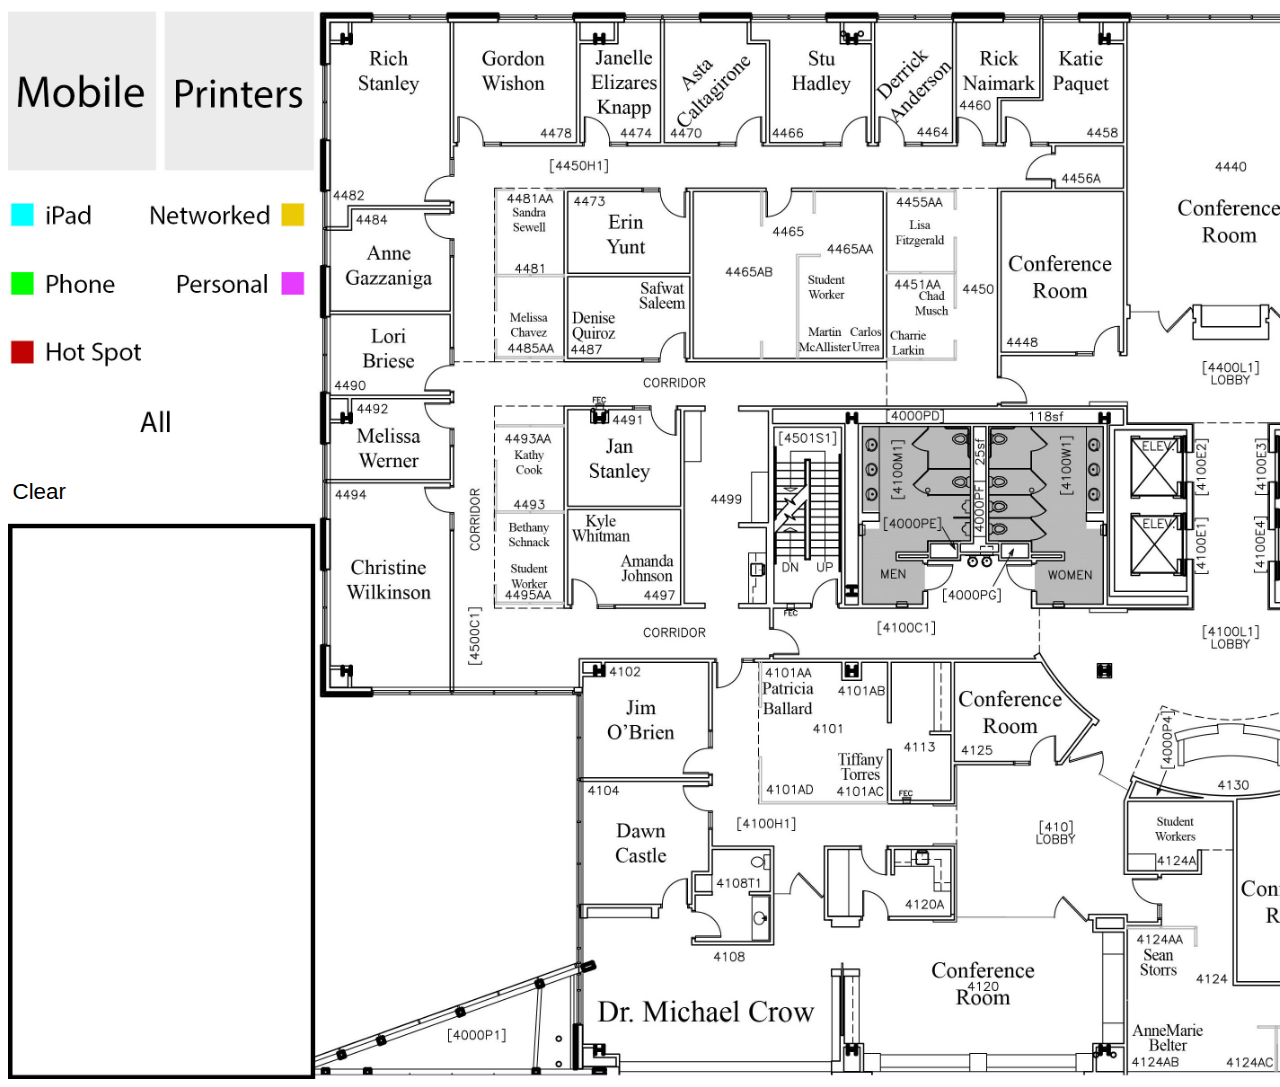
<file: index.html>
<!DOCTYPE html>
<html>

<body>
    <a id="clear" onclick="openOrig()">Clear</a>
    <span class="eqLabel" id="Mobile" onclick="openMobile()"></span>
    <div class="image" id="imageMobile"></div>
    <span class="eqLabel" id="Printers" onclick="openPrinters()"></span>
    <div class="image" id="imagePrinters"></div>
    <span class="eqLabel" id="iPad" onclick="openiPad()"></span>
    <div class="image" id="imageiPad"></div>
    <span class="eqLabel" id="Phone" onclick="openPhone()"></span>
    <div class="image" id="imagePhone"></div>
    <span class="eqLabel" id="HotSpot" onclick="openHotSpot()"></span>
    <div class="image" id="imageHotSpot"></div>
    <span class="eqLabel" id="Networked" onclick="openNetworked()"></span>
    <div class="image" id="imageNetworked"></div>
    <span class="eqLabel" id="Personal" onclick="openPersonal()"></span>
    <div class="image" id="imagePersonal"></div>
    <span class="eqLabel" id="All" onclick="openAll()"></span>
    <div class="image" id="imageAll"></div>
    <div id="r4101AA" onclick="toggleUserInfo(event)"></div>
    <div id="r4101AB" onclick="toggleUserInfo(event)"></div>
    <div id="r4101AC" onclick="toggleUserInfo(event)"></div>
    <div id="r4101AD" onclick="toggleUserInfo(event)"></div>
    <div id="r4102" onclick="toggleUserInfo(event)"></div>
    <div id="r4104" onclick="toggleUserInfo(event)"></div>
    <div id="r4108" onclick="toggleUserInfo(event)"></div>
    <div id="r4120" onclick="toggleUserInfo(event)"></div>
    <div id="r4124A" onclick="toggleUserInfo(event)"></div>
    <div id="r4124AA" onclick="toggleUserInfo(event)"></div>
    <div id="r4124AB" onclick="toggleUserInfo(event)"></div>
    <div id="r4124AC" onclick="toggleUserInfo(event)"></div>
    <div id="r4125" onclick="toggleUserInfo(event)"></div>
    <div id="r4440" onclick="toggleUserInfo(event)"></div>
    <div id="r4448" onclick="toggleUserInfo(event)"></div>
    <div id="r4451AA" onclick="toggleUserInfo(event)"></div>
    <div id="r4451AB" onclick="toggleUserInfo(event)"></div>
    <div id="r4455AA" onclick="toggleUserInfo(event)"></div>
    <div id="r4455AB" onclick="toggleUserInfo(event)"></div>
    <div id="r4458" onclick="toggleUserInfo(event)"></div>
    <div id="r4460" onclick="toggleUserInfo(event)"></div>
    <div id="r4464" onclick="toggleUserInfo(event)"></div>
    <div id="r4465AA" onclick="toggleUserInfo(event)"></div>
    <div id="r4465AB" onclick="toggleUserInfo(event)"></div>
    <div id="r4466" onclick="toggleUserInfo(event)"></div>
    <div id="r4470" onclick="toggleUserInfo(event)"></div>
    <div id="r4473" onclick="toggleUserInfo(event)"></div>
    <div id="r4474" onclick="toggleUserInfo(event)"></div>
    <div id="r4478" onclick="toggleUserInfo(event)"></div>
    <div id="r4481AA" onclick="toggleUserInfo(event)"></div>
    <div id="r4482" onclick="toggleUserInfo(event)"></div>
    <div id="r4484" onclick="toggleUserInfo(event)"></div>
    <div id="r4485AA" onclick="toggleUserInfo(event)"></div>
    <div id="r4487A" onclick="toggleUserInfo(event)"></div>
    <div id="r4487B" onclick="toggleUserInfo(event)"></div>
    <div id="r4490" onclick="toggleUserInfo(event)"></div>
    <div id="r4491" onclick="toggleUserInfo(event)"></div>
    <div id="r4492" onclick="toggleUserInfo(event)"></div>
    <div id="r4493AA" onclick="toggleUserInfo(event)"></div>
    <div id="r4494" onclick="toggleUserInfo(event)"></div>
    <div id="r4495AA" onclick="toggleUserInfo(event)"></div>
    <div id="r4495AB" onclick="toggleUserInfo(event)"></div>
    <div id="r4497A" onclick="toggleUserInfo(event)"></div>
    <div id="r4497B" onclick="toggleUserInfo(event)"></div>
    <div id="userInfoContainer">
        <p id="userName">Rich Stanley</p>
        <p class="userInfo">iPad, Gen 4</p>
        <p class="userInfo">iPhone 7, 64GB</p>
        <p class="userInfo">Personal Printer, HP-M476DW</p>
    </div>
    <div class="image" id="imageOrig"></div>
</body>

<head>
    <meta charset="utf-8">
    <title>UTOWiki</title>
    <script src="PresOffice.js"></script>
    <link rel="stylesheet" href="PresOffice.css">
</head>

</html>
</file>
<file: PresOffice.css>
/* Affects the whole map */

body {
    font-family: Arial, Helvetica, sans-serif;
    width: 100%;
    position: relative;
}


/* Styles for the images */

#imageOrig {
    content: url("PRESOffice_Original.jpg");
    display: block;
}

#imageMobile {
    content: url("PRESOffice_Mobile.jpg");
    display: none;
}

#imagePrinters {
    content: url("PRESOffice_Printers.jpg");
    display: none;
}

#imageiPad {
    content: url("PRESOffice_iPads.jpg");
    display: none;
}

#imagePhone {
    content: url("PRESOffice_Phones.jpg");
    display: none;
}

#imageHotSpot {
    content: url("PRESOffice_Hotspots.jpg");
    display: none;
}

#imageNetworked {
    content: url("PRESOffice_NetworkedPrinters.jpg");
    display: none;
}

#imagePersonal {
    content: url("PRESOffice_PersonalPrinters.jpg");
    display: none;
}

#imageAll {
    content: url("PRESOffice_All.jpg");
    display: none;
}

.image {
    width: 100%;
}


/* Styles and dimensions for the labels */

#Mobile {
    position: absolute;
    left: 0.05%;
    top: 0.45%;
    width: 11.45833%;
    height: 14.5%;
}

#Printers {
    position: absolute;
    left: 12.3%;
    top: 0.45%;
    width: 11.45833%;
    height: 14.5%;
}

#iPad {
    position: absolute;
    left: 0.25%;
    top: 18.2%;
    width: 6.5%;
    height: 2.25%;
}

#Phone {
    position: absolute;
    left: 0.25%;
    top: 24.65%;
    width: 8.5%;
    height: 2.25%;
}

#HotSpot {
    position: absolute;
    left: 0.25%;
    top: 31.1%;
    width: 10.25%;
    height: 2.25%;
}

#Networked {
    position: absolute;
    left: 11.1%;
    top: 18.2%;
    width: 12.15%;
    height: 2.25%;
}

#Personal {
    position: absolute;
    left: 13%;
    top: 24.65%;
    width: 10.25%;
    height: 2.25%;
}

#All {
    position: absolute;
    left: 10.15%;
    top: 37.5%;
    width: 3%;
    height: 2.25%;
}

#clear {
    position: absolute;
    left: 0.35%;
    top: 44%;
    font-size: 1.75vw;
    text-decoration: unset;
    color: black;
    cursor: pointer;
}

.eqLabel:hover {
    cursor: pointer;
}

.eqLabel:hover~#imageOrig {
    display: none;
}

#Mobile:hover+#imageMobile {
    display: block;
}

#Printers:hover+#imagePrinters {
    display: block;
}

#iPad:hover+#imageiPad {
    display: block;
}

#Phone:hover+#imagePhone {
    display: block;
}

#HotSpot:hover+#imageHotSpot {
    display: block;
}

#Networked:hover+#imageNetworked {
    display: block;
}

#Personal:hover+#imagePersonal {
    display: block;
}

#All:hover+#imageAll {
    display: block;
}


/* Styles for info on Map */

#userInfoContainer {
    position: absolute;
    left: 0.3978125%;
    top: 48.5%;
    width: 23.20198%;
    height: 51.4745%;
    display: none;
}

#userName {
    font-size: 4vw;
}

.userInfo {
    font-size: 2vw;
}


/* Styles for room divs on the map */

#r4101AA {
    position: absolute;
    left: 59%;
    top: 61%;
    width: 4.5%;
    height: 6%;
}

#r4101AB {
    position: absolute;
    left: 64.2%;
    top: 61%;
    width: 4.5%;
    height: 6%;
}

#r4101AC {
    position: absolute;
    left: 64.2%;
    top: 68.3%;
    width: 4.5%;
    height: 6%;
}

#r4101AD {
    position: absolute;
    left: 59%;
    top: 68.3%;
    width: 4.5%;
    height: 6%;
}

#r4102 {
    position: absolute;
    left: 45%;
    top: 61%;
    width: 9.7%;
    height: 10.8%;
}

#r4104 {
    position: absolute;
    left: 45%;
    top: 72.4%;
    width: 9.7%;
    height: 11%;
}

#r4108 {
    position: absolute;
    left: 45%;
    top: 85%;
    width: 19.4%;
    height: 13.5%;
}

#r4120 {
    position: absolute;
    left: 66.5%;
    top: 85%;
    width: 18.5%;
    height: 12.7%;
}

#r4124A {
    position: absolute;
    left: 87.5%;
    top: 74.4%;
    width: 8%;
    height: 6%;
}

#r4124AA {
    position: absolute;
    left: 87.5%;
    top: 85.8%;
    width: 5.3%;
    height: 6%;
}

#r4124AB {
    position: absolute;
    left: 87.5%;
    top: 93.5%;
    width: 6%;
    height: 6%;
}

#r4124AC {
    position: absolute;
    left: 93.9%;
    top: 93.5%;
    width: 5.3%;
    height: 6%;
}

#r4125 {
    position: absolute;
    left: 74%;
    top: 61%;
    width: 8%;
    height: 10%;
}

#r4440 {
    position: absolute;
    left: 87.5%;
    top: 1.25%;
    width: 12.5%;
    height: 26.7%;
}

#r4448 {
    position: absolute;
    left: 77.8%;
    top: 17.2%;
    width: 9.3%;
    height: 15%;
}

#r4451AA {
    position: absolute;
    left: 68.6%;
    top: 24.9%;
    width: 5.4%;
    height: 3.9%;
}

#r4451AB {
    position: absolute;
    left: 68.6%;
    top: 28.8%;
    width: 5.4%;
    height: 3.9%;
}

#r4455AA {
    position: absolute;
    left: 68.6%;
    top: 17.2%;
    width: 5.4%;
    height: 3.7%;
}

#r4455AB {
    position: absolute;
    left: 68.6%;
    top: 20.9%;
    width: 5.4%;
    height: 3.7%;
}

#r4458 {
    position: absolute;
    left: 80.9%;
    top: 1.25%;
    width: 6.3%;
    height: 11.3%;
}

#r4460 {
    position: absolute;
    left: 74.2%;
    top: 1.25%;
    width: 6.4%;
    height: 11.3%;
}

#r4464 {
    position: absolute;
    left: 67.8%;
    top: 1.25%;
    width: 6%;
    height: 11.3%;
}

#r4465AA {
    position: absolute;
    left: 61.6%;
    top: 17.2%;
    width: 6.7%;
    height: 15.5%;
}

#r4465AB {
    position: absolute;
    left: 53.6%;
    top: 17.2%;
    width: 5.3%;
    height: 15.5%;
}

#r4466 {
    position: absolute;
    left: 59.6%;
    top: 1.25%;
    width: 7.9%;
    height: 11.3%;
}

#r4470 {
    position: absolute;
    left: 51.4%;
    top: 1.25%;
    width: 7.9%;
    height: 11.3%;
}

#r4473 {
    position: absolute;
    left: 43.8%;
    top: 17.2%;
    width: 9.6%;
    height: 7.6%;
}

#r4474 {
    position: absolute;
    left: 44.8%;
    top: 1.25%;
    width: 6.2%;
    height: 11.3%;
}

#r4478 {
    position: absolute;
    left: 34.9%;
    top: 1.25%;
    width: 9.45266%;
    height: 11.3%;
}

#r4481AA {
    position: absolute;
    left: 38.2%;
    top: 17%;
    width: 5.3%;
    height: 7.8%;
}

#r4482 {
    position: absolute;
    left: 25.1%;
    top: 1.25%;
    width: 9.45266%;
    height: 17.3%;
}

#r4484 {
    position: absolute;
    left: 25.1%;
    top: 18.8%;
    width: 9.45266%;
    height: 9.5%;
}

#r4485AA {
    position: absolute;
    left: 38.2%;
    top: 25%;
    width: 5.3%;
    height: 7.9%;
}

#r4487A {
    position: absolute;
    left: 48.8%;
    top: 25.3%;
    width: 4.5%;
    height: 5%;
}

#r4487B {
    position: absolute;
    left: 43.8%;
    top: 27.8%;
    width: 4.5%;
    height: 5%;
}

#r4490 {
    position: absolute;
    left: 25.1%;
    top: 28.5%;
    width: 9.45266%;
    height: 7.8%;
}

#r4491 {
    position: absolute;
    left: 43.7%;
    top: 37.6%;
    width: 9%;
    height: 9%;
}

#r4492 {
    position: absolute;
    left: 25.1%;
    top: 36.5%;
    width: 9.45266%;
    height: 7.6%;
}

#r4493AA {
    position: absolute;
    left: 38.2%;
    top: 39.2%;
    width: 5.3%;
    height: 7.9%;
}

#r4494 {
    position: absolute;
    left: 25.1%;
    top: 44.3%;
    width: 9.45266%;
    height: 19%;
}

#r4495AA {
    position: absolute;
    left: 38.2%;
    top: 51.3%;
    width: 5.3%;
    height: 4.2%;
}

#r4495AB {
    position: absolute;
    left: 38.2%;
    top: 47.3%;
    width: 5.3%;
    height: 4%;
}

#r4497A {
    position: absolute;
    left: 43.7%;
    top: 47%;
    width: 5.3%;
    height: 4%;
}

#r4497B {
    position: absolute;
    left: 47.6%;
    top: 50.8%;
    width: 5%;
    height: 5%;
}
</file>
